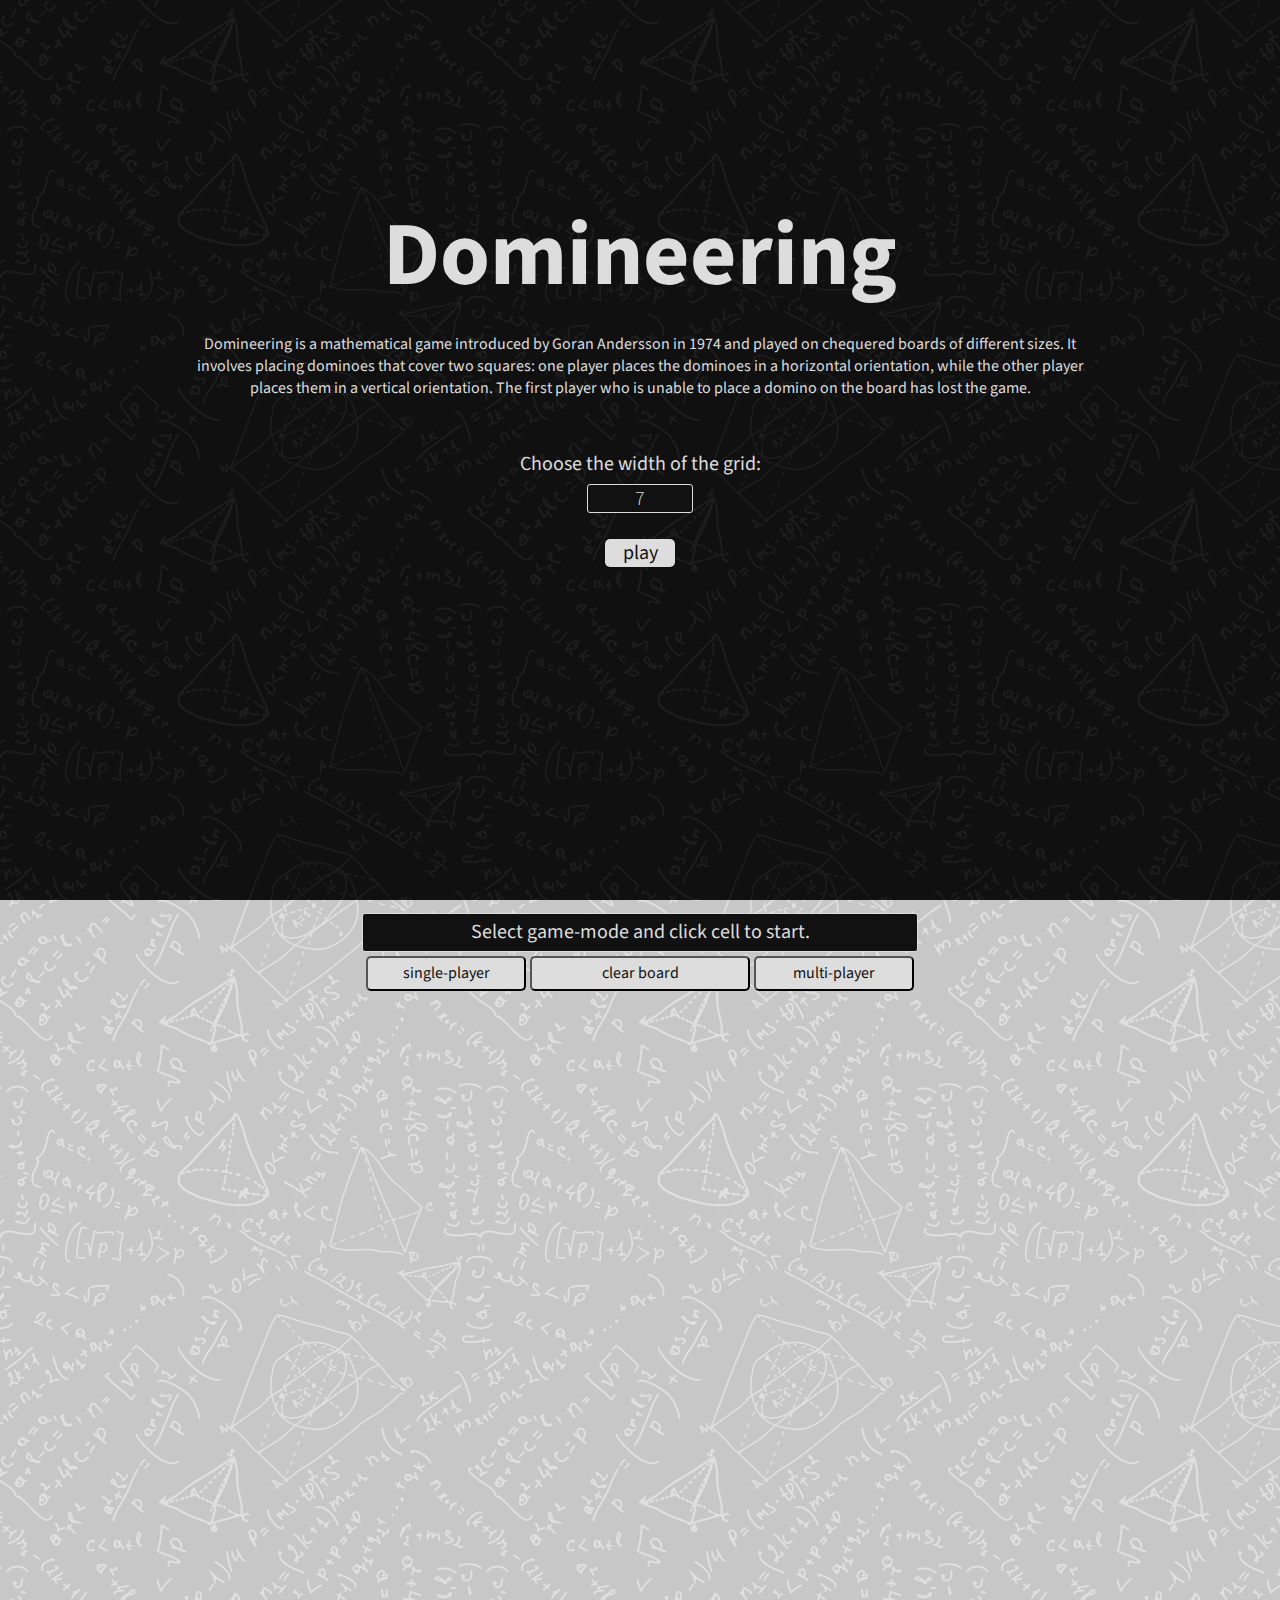
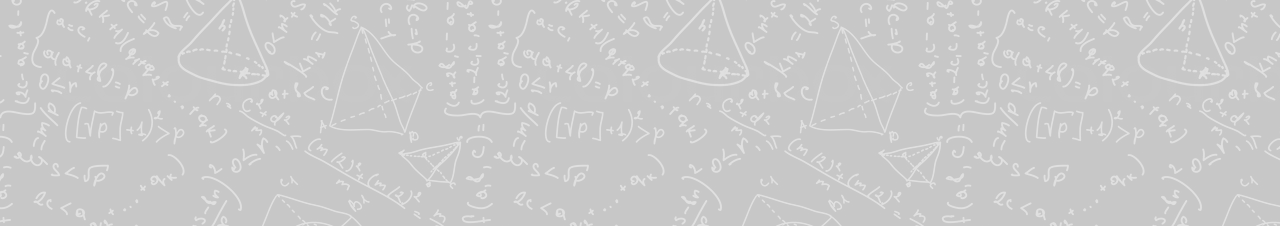
<file: home.html>
<!DOCTYPE html>
<html>
<head>
	<title>Domineering</title>
	<link href="https://fonts.googleapis.com/css?family=Source+Sans+Pro:300,400,700,900,400italic" rel="stylesheet" type="text/css">
	<script src="https://ajax.googleapis.com/ajax/libs/jquery/2.1.3/jquery.min.js"></script>
	<script type="text/javascript" src="app/app.js"></script>
	<link rel="stylesheet" type="text/css" href="css/animate.css">
	<link rel="stylesheet" type="text/css" href="css/style.css">
</head>
<body id="body">
	<div id="first">
		<h1 id="title">Domineering</h1>
		<p id="intro">Domineering is a mathematical game introduced by Goran Andersson in 1974 and played on chequered boards of different sizes. It involves placing dominoes that cover two squares: one player places the dominoes in a horizontal orientation, while the other player places them in a vertical orientation. The first player who is unable to place a domino on the board has lost the game.</p>
		<h3 id="selection">Choose the width of the grid:</h3>
		<input type="text" id="size" value="7">
		<input type="button" id="play" value="play">
	</div>
	<div id="second">
		<input type="text" id="display" value="Select game-mode and click cell to start." readonly>
		<div id="menu">
			<input type="button" id="sp" value="single-player">
			<input type="button" id="clear" value="clear board">
			<input type="button" id="mp" value="multi-player">
		</div>
		<div id="board"></div>
	</div>
</body>
</html>
</file>
<file: css/style.css>
html, body, div, span, applet, object, iframe,
h1, h2, h3, h4, h5, h6, p, blockquote, pre,
a, abbr, acronym, address, big, cite, code,
del, dfn, em, img, ins, kbd, q, s, samp,
small, strike, strong, sub, sup, tt, var,
b, u, i, center,
dl, dt, dd, ol, ul, li,
fieldset, form, label, legend,
table, caption, tbody, tfoot, thead, tr, th, td,
article, aside, canvas, details, embed, 
figure, figcaption, footer, header, hgroup, 
menu, nav, output, ruby, section, summary,
time, mark, audio, video {
	margin: 0;
	padding: 0;
	border: 0;
	font-size: 100%;
	font: inherit;
	vertical-align: baseline;
}

#body {
	margin: 0;
	background-image: url("back.png");
}

#first {
	background: rgba(17,17,17, 0.95);
	width: 100vw;
	height: 100vh;
	margin: 0 auto;
	border: none;
}

#title {
	font-family: 'Source Sans Pro', sans-serif;
	color: #DDDDDD;
	font-size: 90px;
	text-align: center;
	padding-top: 15%;
	font-weight: bold;
}

#intro {
	font-family: 'Source Sans Pro', sans-serif;
	color: #DDDDDD;
	font-size: 16px;
	text-align: center;
	padding: 1% 15%;
}

#selection {
	font-family: 'Source Sans Pro', sans-serif;
	color: #DDDDDD;
	font-size: 20px;
	text-align: center;
	padding-top: 3%;
}

#size {
	background-color: rgba(17,17,17,1);
	width: 100px;
	height: 25px;
	display: block;
	margin: 0.5% auto 2% auto;
	border-radius: 3px;
	border: 1px solid #DDDDDD;
	text-align: center;
	font-family: 'Source Sans Pro', sans-serif;
	color: #DDDDDD;
	font-size: 20px;
	line-height: 22px;
	font-weight: 300;
}

#play {
	background-color: #DDDDDD;
	width: 70px;
	height: 28px;
	display: block;
	margin: 0 auto;
	border-radius: 5px;
	border: none;
	text-align: center;
	font-family: 'Source Sans Pro', sans-serif;
	color: #111111;
	font-size: 20px;
	line-height: 22px;
	font-weight: 400;
}

#second {
	background-color: rgba(221,221,221,0.90);
	width: 100vw;
	min-height: 100vh;
	max-height: auto;
	margin: 0 auto;
	padding: 1% 0 1% 0;
	border: none;
}

#board {
	margin: 0 auto;
	border: none;
}

#display {
	margin: 0 auto;
	background-color: rgba(17,17,17,1);
	display: block;
	width: 550px;
	height: 35px;
	border-radius: 3px;
	border: 1px solid #DDDDDD;
	text-align: center;
	font-family: 'Source Sans Pro', sans-serif;
	color: #DDDDDD;
	font-size: 20px;
	font-weight: 400;
}

#menu {
	margin: 0.3% auto 1.8% auto;
	text-align: center;
}

#clear {
	background-color: #DDDDDD;
	display: inline-block;
	border-radius: 5px;
	width: 220px;
	height: 35px;
	text-align: center;
	font-family: 'Source Sans Pro', sans-serif;
	color: #111111;
	font-size: 16px;
}

#sp {
	background-color: #DDDDDD;
	display: inline-block;
	border-radius: 5px;
	width: 160px;
	height: 35px;
	text-align: center;
	font-family: 'Source Sans Pro', sans-serif;
	color: #111111;
	font-size: 16px;
}

#mp {
	background-color: #DDDDDD;
	display: inline-block;
	border-radius: 5px;
	width: 160px;
	height: 35px;
	text-align: center;
	font-family: 'Source Sans Pro', sans-serif;
	color: #111111;
	font-size: 16px;
}

ul {
	margin: 10px auto;
	padding: 1%;
	height: inherit;
	background-image: url("wood.png");
	box-shadow: 0px 10px 10px 5px rgba(0,0,0,0.75);
	border-radius: 10px;
}

li {
	background-color: none;
	margin: 2px;
	border-radius: 3px;
	display: block;
	width: 70px;
	height: 70px;
	border: 1px solid #111111;
	float: left;
	box-sizing: border-box;
}

.hoverOne {
	background-color: rgba(26,26,26,0.90);
}

.hoverTwo {
	background-color: rgba(255,255,240,0.8);
}
</file>
